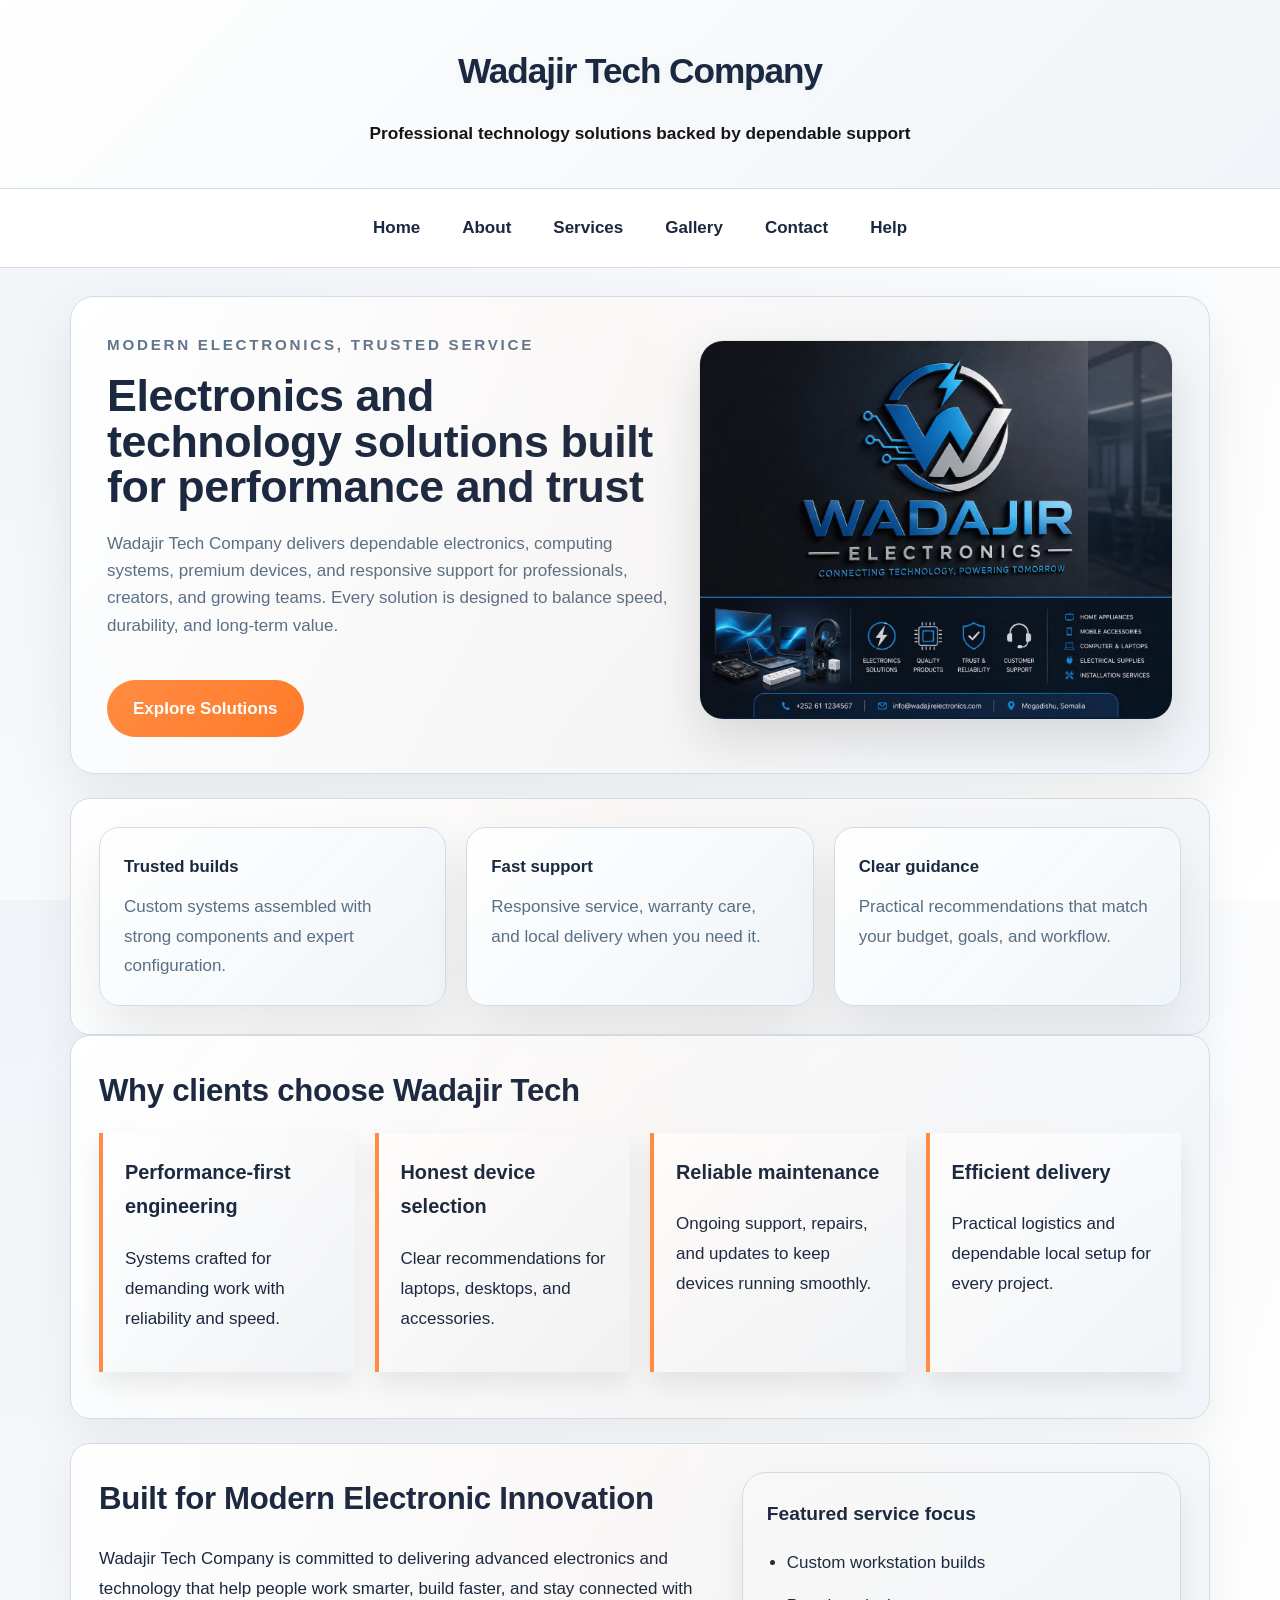
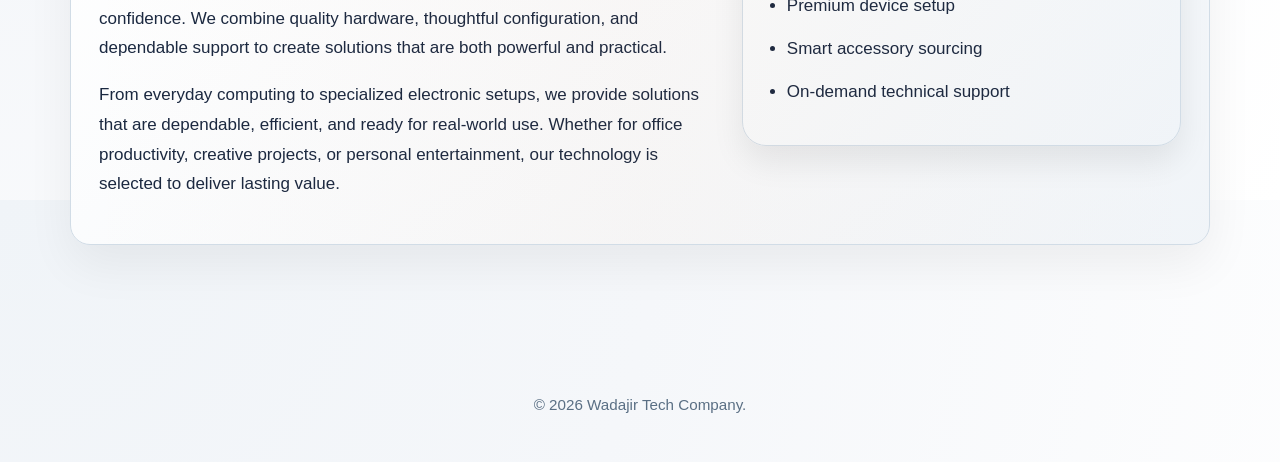
<file: index.html>
<!DOCTYPE html>
<html lang="en">
<head>
<meta charset="UTF-8">
<meta name="description" content="Wadajir Tech Company - Technology Company">
<meta name="viewport" content="width=device-width, initial-scale=1.0">
<title>Wadajir Tech Company</title>
<link rel="stylesheet" href="styles.css">
</head>
<body>

<header>
<h1>Wadajir Tech Company</h1>
<p style="color: rgb(21, 21, 21);">Professional technology solutions backed by dependable support</p>
</header>

<nav>
<ul>
<li><a href="index.html">Home</a></li>
<li><a href="about.html">About</a></li>
<li><a href="services.html">Services</a></li>
<li><a href="gallery.html">Gallery</a></li>
<li><a href="contact.html">Contact</a></li>
<li><a href="help.html">Help</a></li>
</ul>
</nav>

<main>

    <section class="hero">
      <div class="hero-copy">
        <p class="eyebrow">Modern electronics, trusted service</p>
        <h2>Electronics and technology solutions built for performance and trust</h2>
        <p>Wadajir Tech Company delivers dependable electronics, computing systems, premium devices, and responsive support for professionals, creators, and growing teams. Every solution is designed to balance speed, durability, and long-term value.</p>
        <a href="services.html" class="button">Explore Solutions</a>
      </div>
      <div class="hero-image">
        <img src="personal.jpeg" alt="Wadajir Tech Team">
      </div>
    </section>

    <section class="stats-grid">
      <div class="info-panel">
        <h3>Trusted builds</h3>
        <p>Custom systems assembled with strong components and expert configuration.</p>
      </div>
      <div class="info-panel">
        <h3>Fast support</h3>
        <p>Responsive service, warranty care, and local delivery when you need it.</p>
      </div>
      <div class="info-panel">
        <h3>Clear guidance</h3>
        <p>Practical recommendations that match your budget, goals, and workflow.</p>
      </div>
    </section>

    <section>
      <h2>Why clients choose Wadajir Tech</h2>
      <div class="section-grid feature-grid">
        <article>
          <h3>Performance-first engineering</h3>
          <p>Systems crafted for demanding work with reliability and speed.</p>
        </article>
        <article>
          <h3>Honest device selection</h3>
          <p>Clear recommendations for laptops, desktops, and accessories.</p>
        </article>
        <article>
          <h3>Reliable maintenance</h3>
          <p>Ongoing support, repairs, and updates to keep devices running smoothly.</p>
        </article>
        <article>
          <h3>Efficient delivery</h3>
          <p>Practical logistics and dependable local setup for every project.</p>
        </article>
      </div>
    </section>

    <section class="section-split">
      <div>
        <h2>Built for Modern Electronic Innovation</h2>
        <p>Wadajir Tech Company is committed to delivering advanced electronics and technology that help people work smarter, build faster, and stay connected with confidence. We combine quality hardware, thoughtful configuration, and dependable support to create solutions that are both powerful and practical.</p>
        <p>From everyday computing to specialized electronic setups, we provide solutions that are dependable, efficient, and ready for real-world use. Whether for office productivity, creative projects, or personal entertainment, our technology is selected to deliver lasting value.</p>
      </div>
      <div class="card spotlight-card">
        <h3>Featured service focus</h3>
        <ul class="feature-list">
          <li>Custom workstation builds</li>
          <li>Premium device setup</li>
          <li>Smart accessory sourcing</li>
          <li>On-demand technical support</li>
        </ul>
      </div>
    </section>

</main>

<footer>
<p>&copy; 2026 Wadajir Tech Company.</p>
</footer>

</body>
</html>
</file>
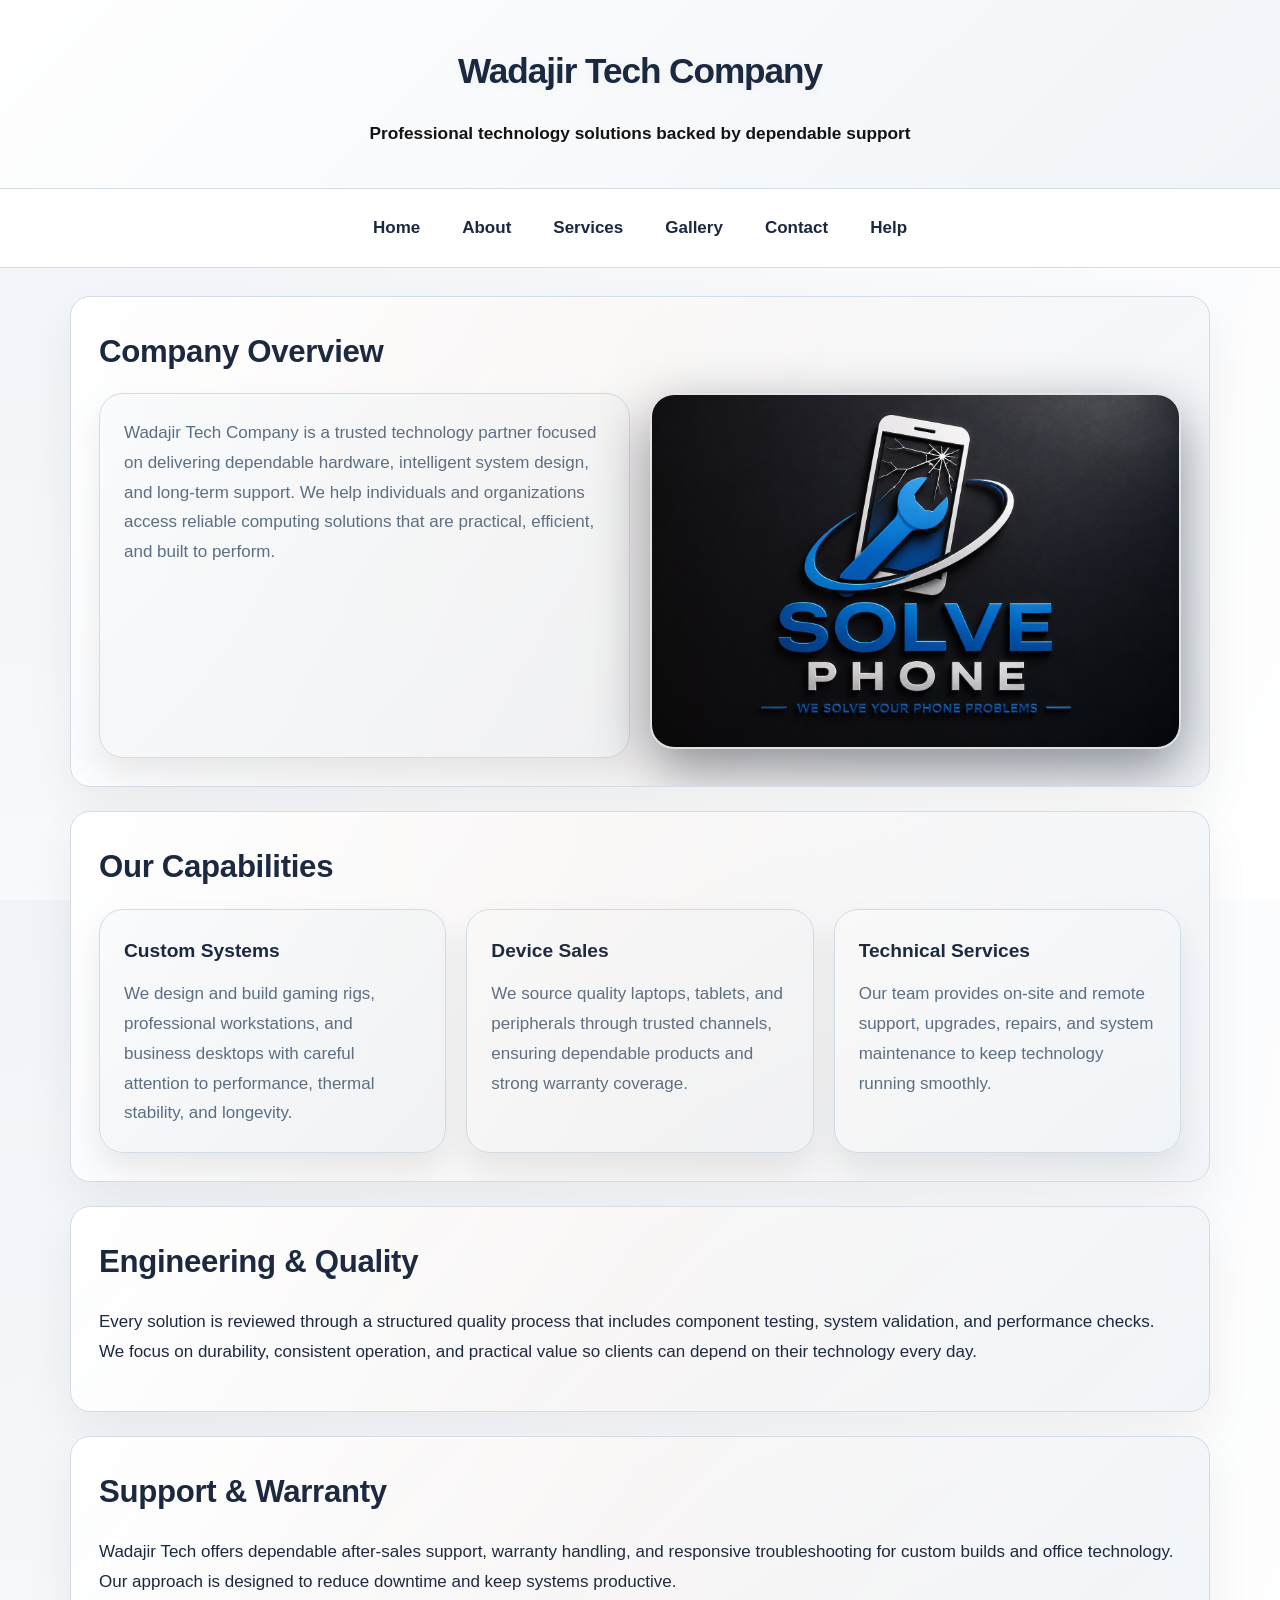
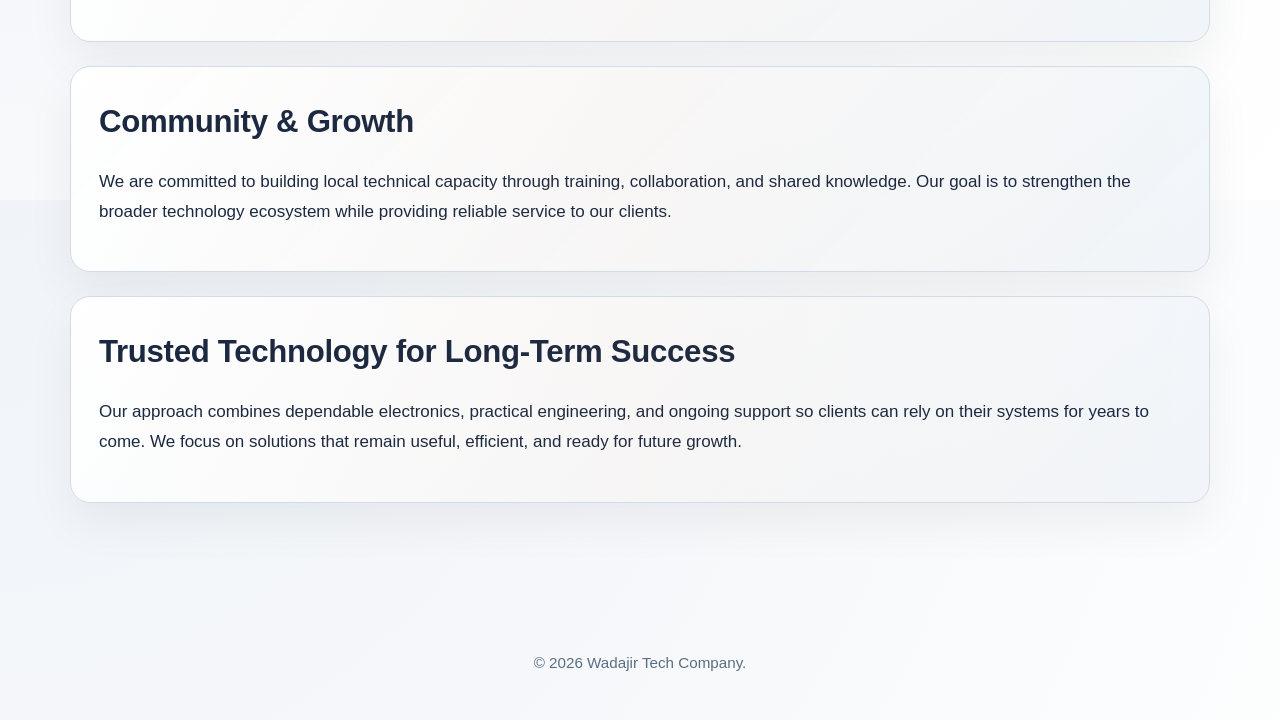
<file: about.html>
<!DOCTYPE html>
<html lang="en">
<head>
<meta charset="UTF-8">
<meta name="viewport" content="width=device-width, initial-scale=1.0">
<title>About - Wadajir Tech Company</title>
<link rel="stylesheet" href="styles.css">
</head>
<body>

<header>
<h1>Wadajir Tech Company</h1>
<p style="color: rgb(20, 19, 19);">Professional technology solutions backed by dependable support</p>
</header>

<nav>
<ul>
<li><a href="index.html">Home</a></li>
<li><a href="about.html">About</a></li>
<li><a href="services.html">Services</a></li>
<li><a href="gallery.html">Gallery</a></li>
<li><a href="contact.html">Contact</a></li>
<li><a href="help.html">Help</a></li>
</ul>
</nav>

<main>

  <section>
    <h2>Company Overview</h2>
    <div class="section-grid">
      <div class="card">
        <p>Wadajir Tech Company is a trusted technology partner focused on delivering dependable hardware, intelligent system design, and long-term support. We help individuals and organizations access reliable computing solutions that are practical, efficient, and built to perform.</p>
      </div>
      <div class="image-frame">
        <img src="img2.png" alt="Wadajir Tech team">
      </div>
    </div>
  </section>

  <section>
    <h2>Our Capabilities</h2>
    <div class="section-grid">
      <div class="card">
        <h3>Custom Systems</h3>
        <p>We design and build gaming rigs, professional workstations, and business desktops with careful attention to performance, thermal stability, and longevity.</p>
      </div>
      <div class="card">
        <h3>Device Sales</h3>
        <p>We source quality laptops, tablets, and peripherals through trusted channels, ensuring dependable products and strong warranty coverage.</p>
      </div>
      <div class="card">
        <h3>Technical Services</h3>
        <p>Our team provides on-site and remote support, upgrades, repairs, and system maintenance to keep technology running smoothly.</p>
      </div>
    </div>
  </section>

  <section>
    <h2>Engineering & Quality</h2>
    <p>Every solution is reviewed through a structured quality process that includes component testing, system validation, and performance checks. We focus on durability, consistent operation, and practical value so clients can depend on their technology every day.</p>
  </section>

  <section>
    <h2>Support & Warranty</h2>
    <p>Wadajir Tech offers dependable after-sales support, warranty handling, and responsive troubleshooting for custom builds and office technology. Our approach is designed to reduce downtime and keep systems productive.</p>
  </section>

  <section>
    <h2>Community & Growth</h2>
    <p>We are committed to building local technical capacity through training, collaboration, and shared knowledge. Our goal is to strengthen the broader technology ecosystem while providing reliable service to our clients.</p>
  </section>

  <section>
    <h2>Trusted Technology for Long-Term Success</h2>
    <p>Our approach combines dependable electronics, practical engineering, and ongoing support so clients can rely on their systems for years to come. We focus on solutions that remain useful, efficient, and ready for future growth.</p>
  </section>

</main>

<footer>
<p>&copy; 2026 Wadajir Tech Company.</p>
</footer>

</body>
</html>
</file>
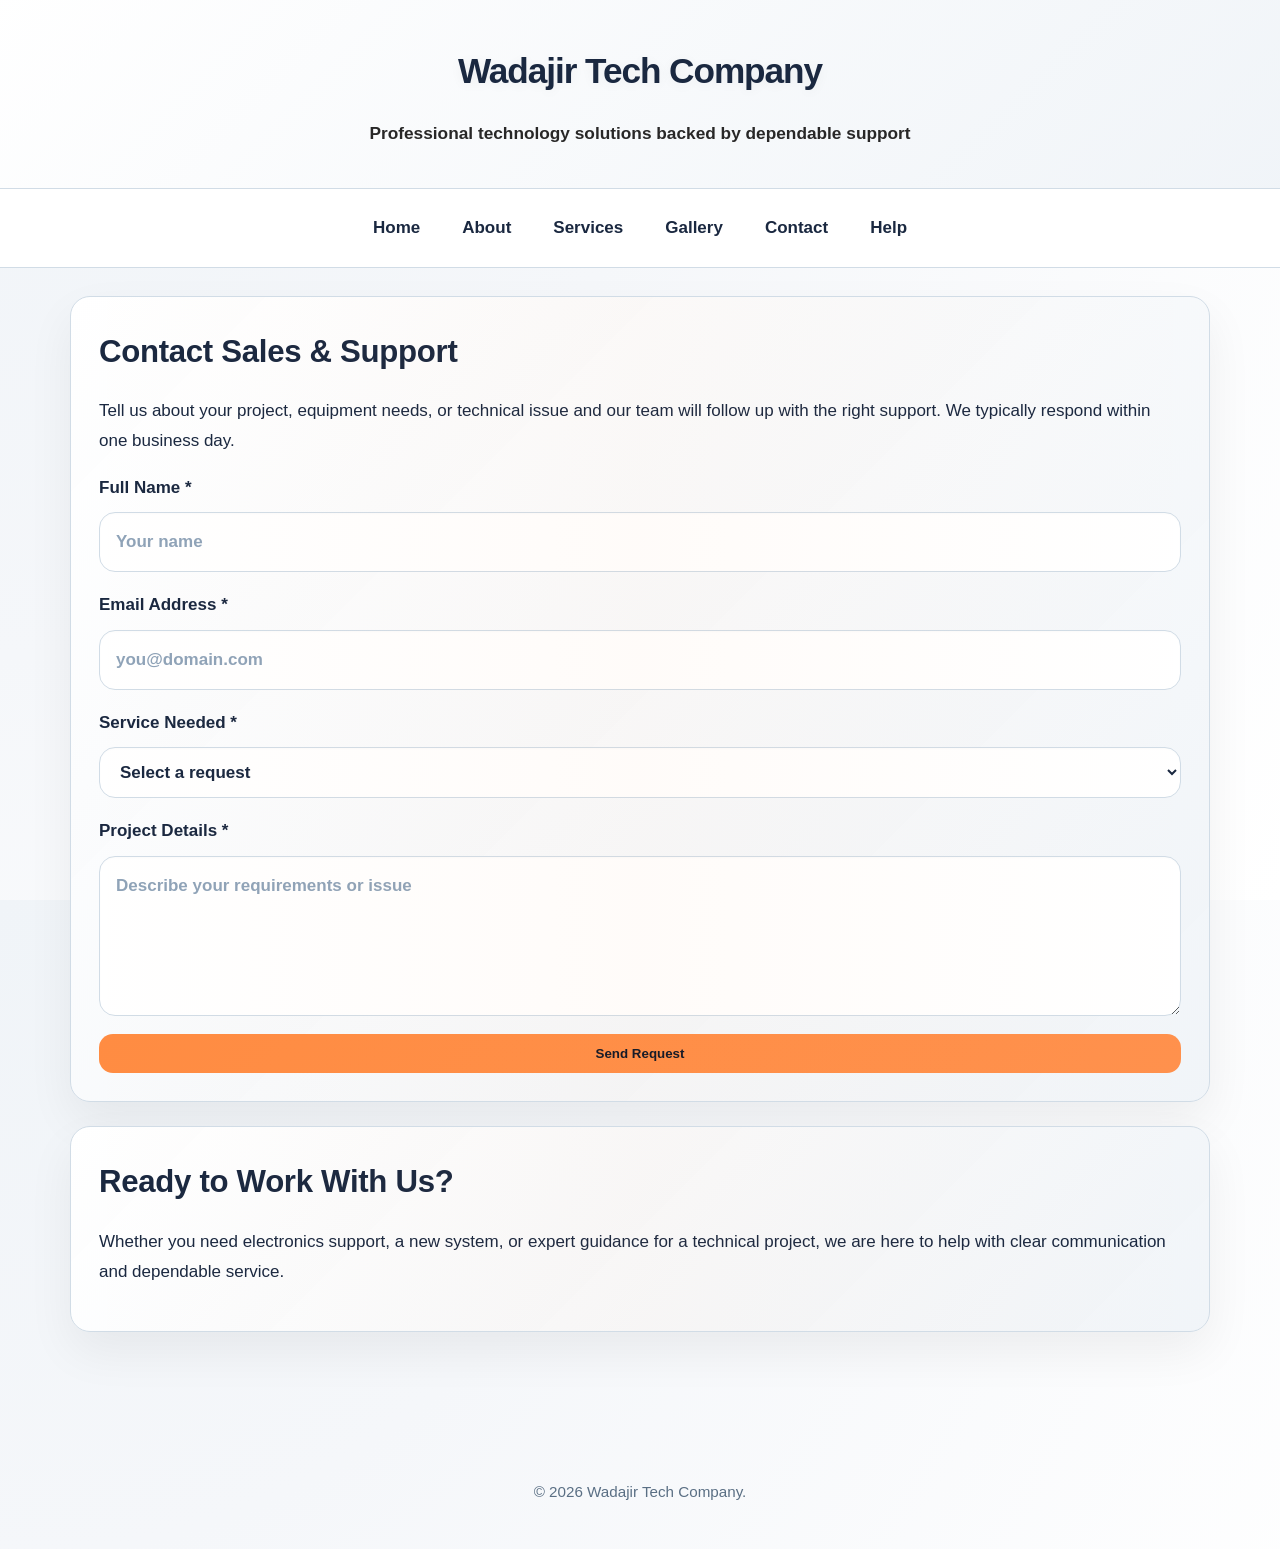
<file: contact.html>
<!DOCTYPE html>
<html lang="en">
<head>
<meta charset="UTF-8">
<meta name="viewport" content="width=device-width, initial-scale=1.0">
<title>Contact - Wadajir Tech Company</title>
<link rel="stylesheet" href="styles.css">
</head>
<body>

<header>
<h1>Wadajir Tech Company</h1>
<p style="color: rgb(40, 39, 39);">Professional technology solutions backed by dependable support</p>
</header>

<nav>
<ul>
<li><a href="index.html">Home</a></li>
<li><a href="about.html">About</a></li>
<li><a href="services.html">Services</a></li>
<li><a href="gallery.html">Gallery</a></li>
<li><a href="contact.html">Contact</a></li>
<li><a href="help.html">Help</a></li>
</ul>
</nav>

<main>

  <section>
    <h2>Contact Sales & Support</h2>
    <p>Tell us about your project, equipment needs, or technical issue and our team will follow up with the right support. We typically respond within one business day.</p>
    <form autocomplete="off">
      <label>
        <strong>Full Name *</strong>
        <input type="text" name="name" autocomplete="off" placeholder="Your name" required>
      </label>
      <label>
        <strong>Email Address *</strong>
        <input type="email" name="email" autocomplete="off" placeholder="you@domain.com" required>
      </label>
      <label>
        <strong>Service Needed *</strong>
        <select name="subject" autocomplete="off" required>
          <option value="">Select a request</option>
          <option value="product-inquiry">Product Inquiry</option>
          <option value="custom-build">Custom Build</option>
          <option value="support">Technical Support</option>
          <option value="warranty">Warranty</option>
          <option value="other">Other</option>
        </select>
      </label>
      <label>
        <strong>Project Details *</strong>
        <textarea name="message" autocomplete="off" placeholder="Describe your requirements or issue" required></textarea>
      </label>
      <button type="submit">Send Request</button>
    </form>
  </section>

  <section>
    <h2>Ready to Work With Us?</h2>
    <p>Whether you need electronics support, a new system, or expert guidance for a technical project, we are here to help with clear communication and dependable service.</p>
  </section>

</main>

<footer>
<p>&copy; 2026 Wadajir Tech Company.</p>
</footer>

</body>
</html>
</file>
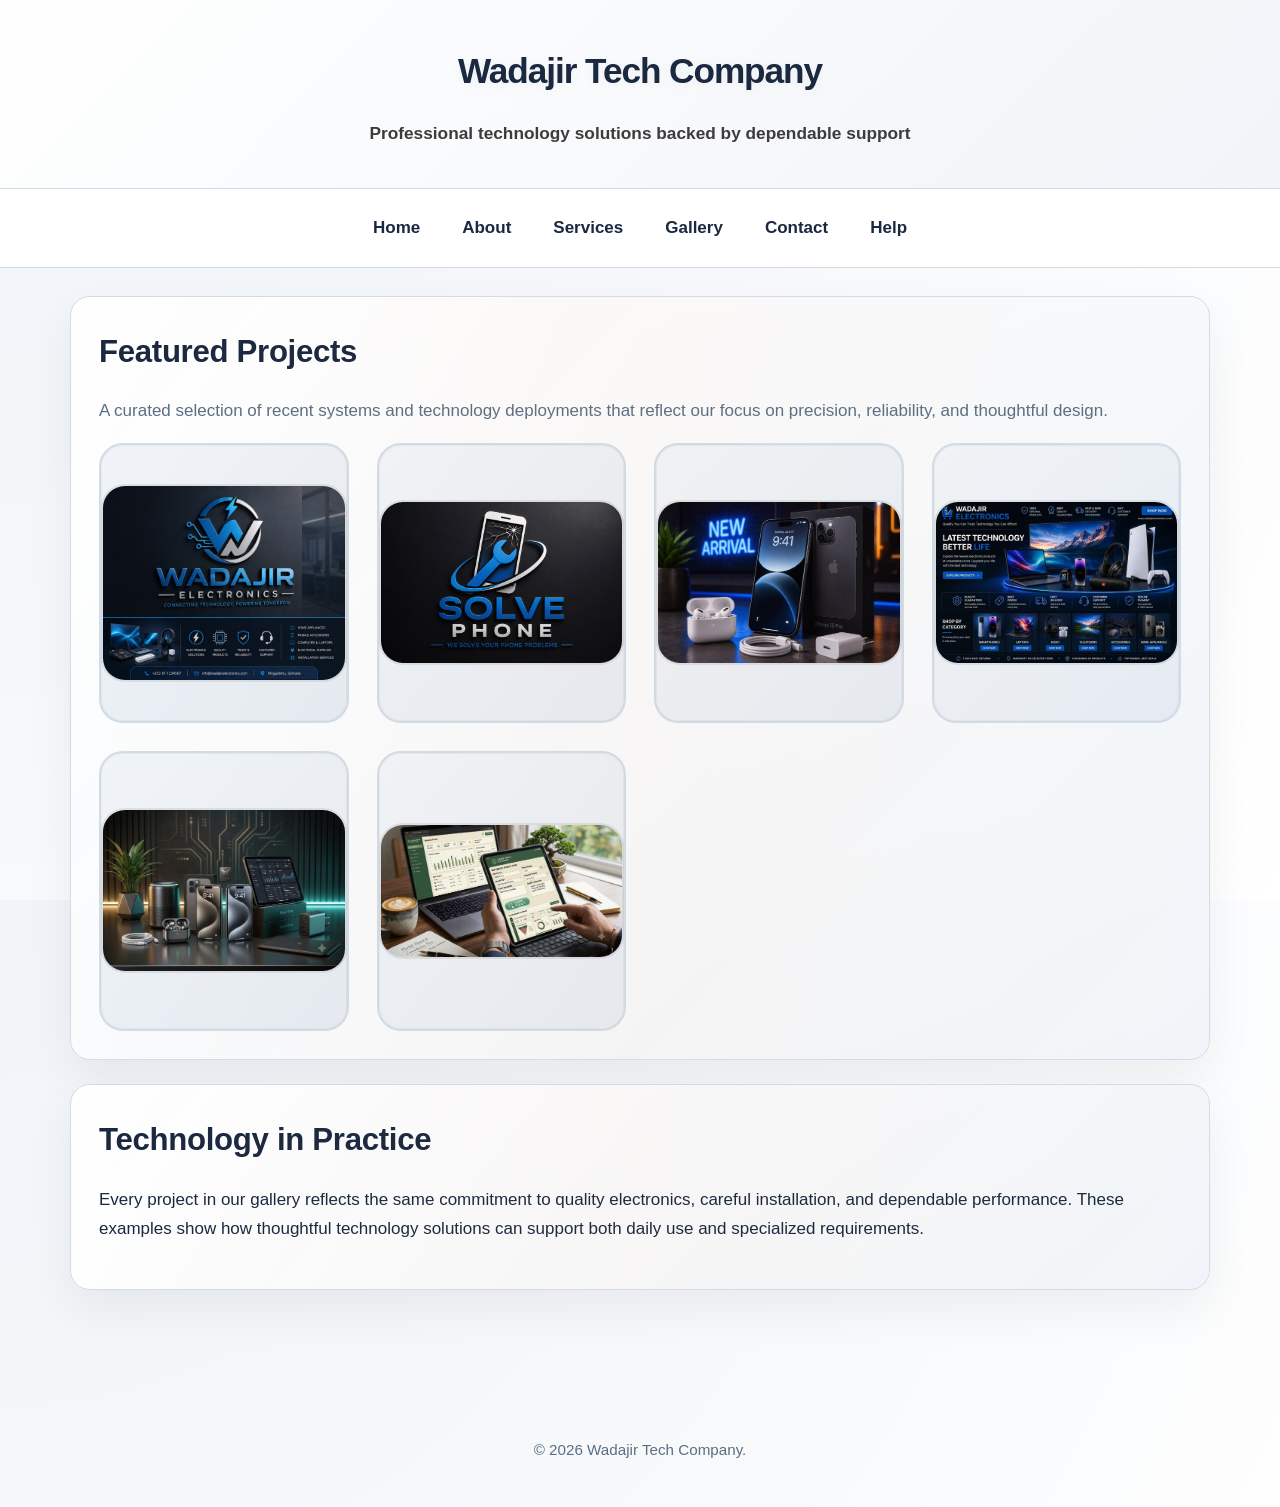
<file: gallery.html>
<!DOCTYPE html>
<html lang="en">
<head>
<meta charset="UTF-8">
<meta name="viewport" content="width=device-width, initial-scale=1.0">
<title>Gallery - Wadajir Tech Company</title>
<link rel="stylesheet" href="styles.css">
</head>
<body>

<header>
<h1>Wadajir Tech Company</h1>
<p style="color: rgb(61, 59, 59);">Professional technology solutions backed by dependable support</p>
</header>

<nav>
<ul>
<li><a href="index.html">Home</a></li>
<li><a href="about.html">About</a></li>
<li><a href="services.html">Services</a></li>
<li><a href="gallery.html">Gallery</a></li>
<li><a href="contact.html">Contact</a></li>
<li><a href="help.html">Help</a></li>
</ul>
</nav>

<main>

<section>
  <h2>Featured Projects</h2>
  <p style="color:var(--muted)">A curated selection of recent systems and technology deployments that reflect our focus on precision, reliability, and thoughtful design.</p>
  <div class="gallery-grid-two">
    <div class="image-placeholder"><img src="personal.jpeg" alt="Custom workstation build"></div>
    <div class="image-placeholder"><img src="img2.png" alt="Wadajir Tech team"></div>
    <div class="image-placeholder"><img src="ssdr.jpeg" alt="Gaming system build"></div>
    <div class="image-placeholder"><img src="sstd.jpeg" alt="Business desktop setup"></div>
    <div class="image-placeholder"><img src="saff.jpeg" alt="Wadajir Tech team"></div>
    <div class="image-placeholder"><img src="sarr.jpeg" alt="Wadajir Tech team"></div>
  </div>
</section>

  <section>
    <h2>Technology in Practice</h2>
    <p>Every project in our gallery reflects the same commitment to quality electronics, careful installation, and dependable performance. These examples show how thoughtful technology solutions can support both daily use and specialized requirements.</p>
  </section>

</main>

<footer>
<p>&copy; 2026 Wadajir Tech Company.</p>
</footer>



</body>
</html>
</file>
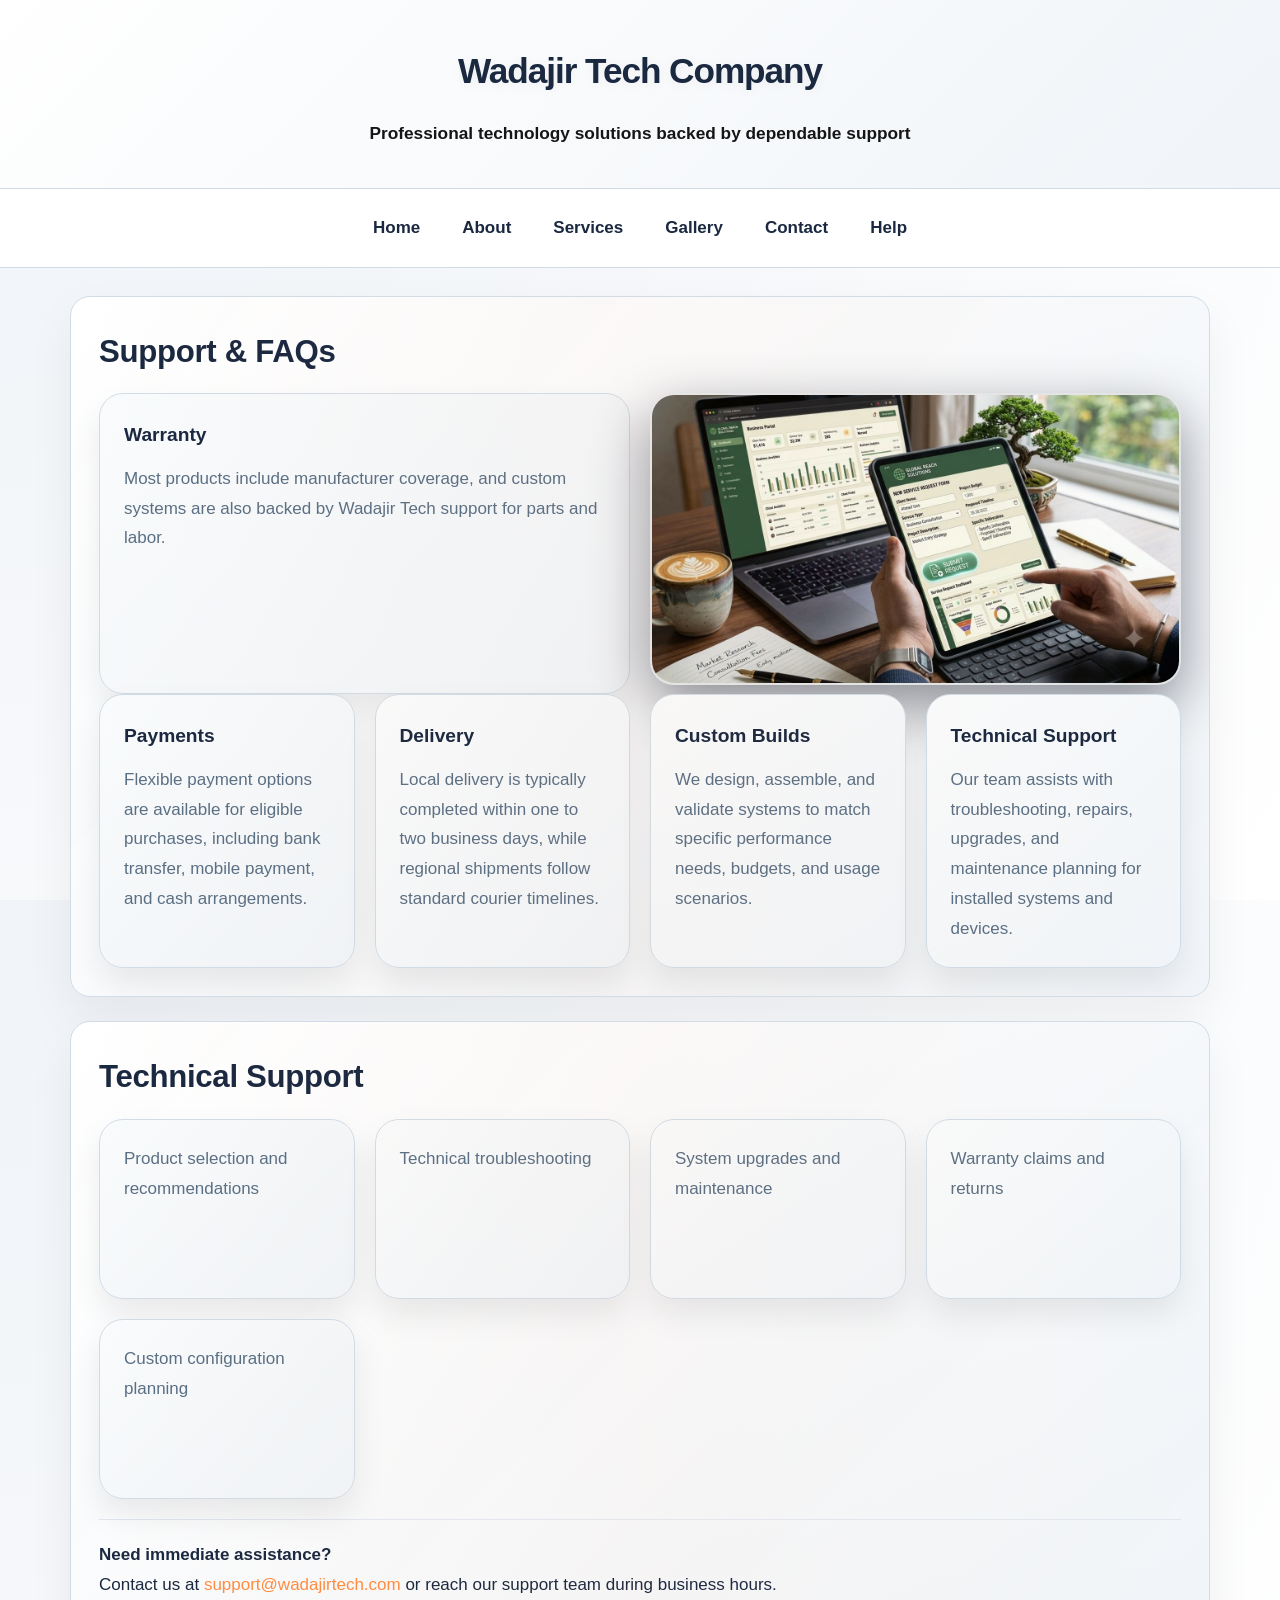
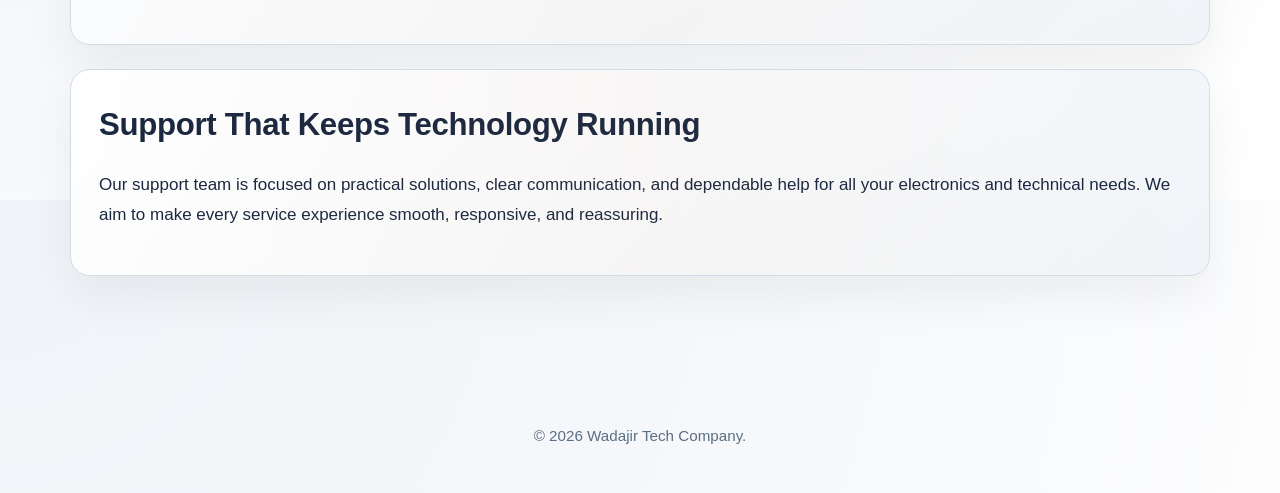
<file: help.html>
<!DOCTYPE html>
<html lang="en">
<head>
<meta charset="UTF-8">
<meta name="viewport" content="width=device-width, initial-scale=1.0">
<title>Help - Wadajir Tech Company</title>
<link rel="stylesheet" href="styles.css">
</head>
<body>

<header>
<h1>Wadajir Tech Company</h1>
<p style="color: rgb(21, 21, 21);">Professional technology solutions backed by dependable support</p>
</header>

<nav>
<ul>
<li><a href="index.html">Home</a></li>
<li><a href="about.html">About</a></li>
<li><a href="services.html">Services</a></li>
<li><a href="gallery.html">Gallery</a></li>
<li><a href="contact.html">Contact</a></li>
<li><a href="help.html">Help</a></li>
</ul>
</nav>

<main>

  <section>
    <h2>Support & FAQs</h2>
    <div class="section-grid">
      <div class="card">
        <h3>Warranty</h3>
        <p>Most products include manufacturer coverage, and custom systems are also backed by Wadajir Tech support for parts and labor.</p>
      </div>
      <div class="image-frame">
        <img src="sarr.jpeg" alt="Wadajir Tech team">
      </div>
    </div>
    <div class="section-grid">
      <div class="card">
        <h3>Payments</h3>
        <p>Flexible payment options are available for eligible purchases, including bank transfer, mobile payment, and cash arrangements.</p>
      </div>
      <div class="card">
        <h3>Delivery</h3>
        <p>Local delivery is typically completed within one to two business days, while regional shipments follow standard courier timelines.</p>
      </div>
      <div class="card">
        <h3>Custom Builds</h3>
        <p>We design, assemble, and validate systems to match specific performance needs, budgets, and usage scenarios.</p>
      </div>
      <div class="card">
        <h3>Technical Support</h3>
        <p>Our team assists with troubleshooting, repairs, upgrades, and maintenance planning for installed systems and devices.</p>
      </div>
    </div>
  </section>

  <section>
    <h2>Technical Support</h2>
    <div class="section-grid">
      <div class="card">
        <p>Product selection and recommendations</p>
      </div>
      <div class="card">
        <p>Technical troubleshooting</p>
      </div>
      <div class="card">
        <p>System upgrades and maintenance</p>
      </div>
      <div class="card">
        <p>Warranty claims and returns</p>
      </div>
      <div class="card">
        <p>Custom configuration planning</p>
      </div>
    </div>
    <p style="margin-top: 20px; padding-top: 20px; border-top: 1px solid #e2e8f0;">
      <strong>Need immediate assistance?</strong><br>
      Contact us at <a href="mailto:support@wadajirtech.com">support@wadajirtech.com</a> or reach our support team during business hours.
    </p>
  </section>

  <section>
    <h2>Support That Keeps Technology Running</h2>
    <p>Our support team is focused on practical solutions, clear communication, and dependable help for all your electronics and technical needs. We aim to make every service experience smooth, responsive, and reassuring.</p>
  </section>

</main>

<footer>
<p>&copy; 2026 Wadajir Tech Company.</p>
</footer>

</body>
</html>
</file>
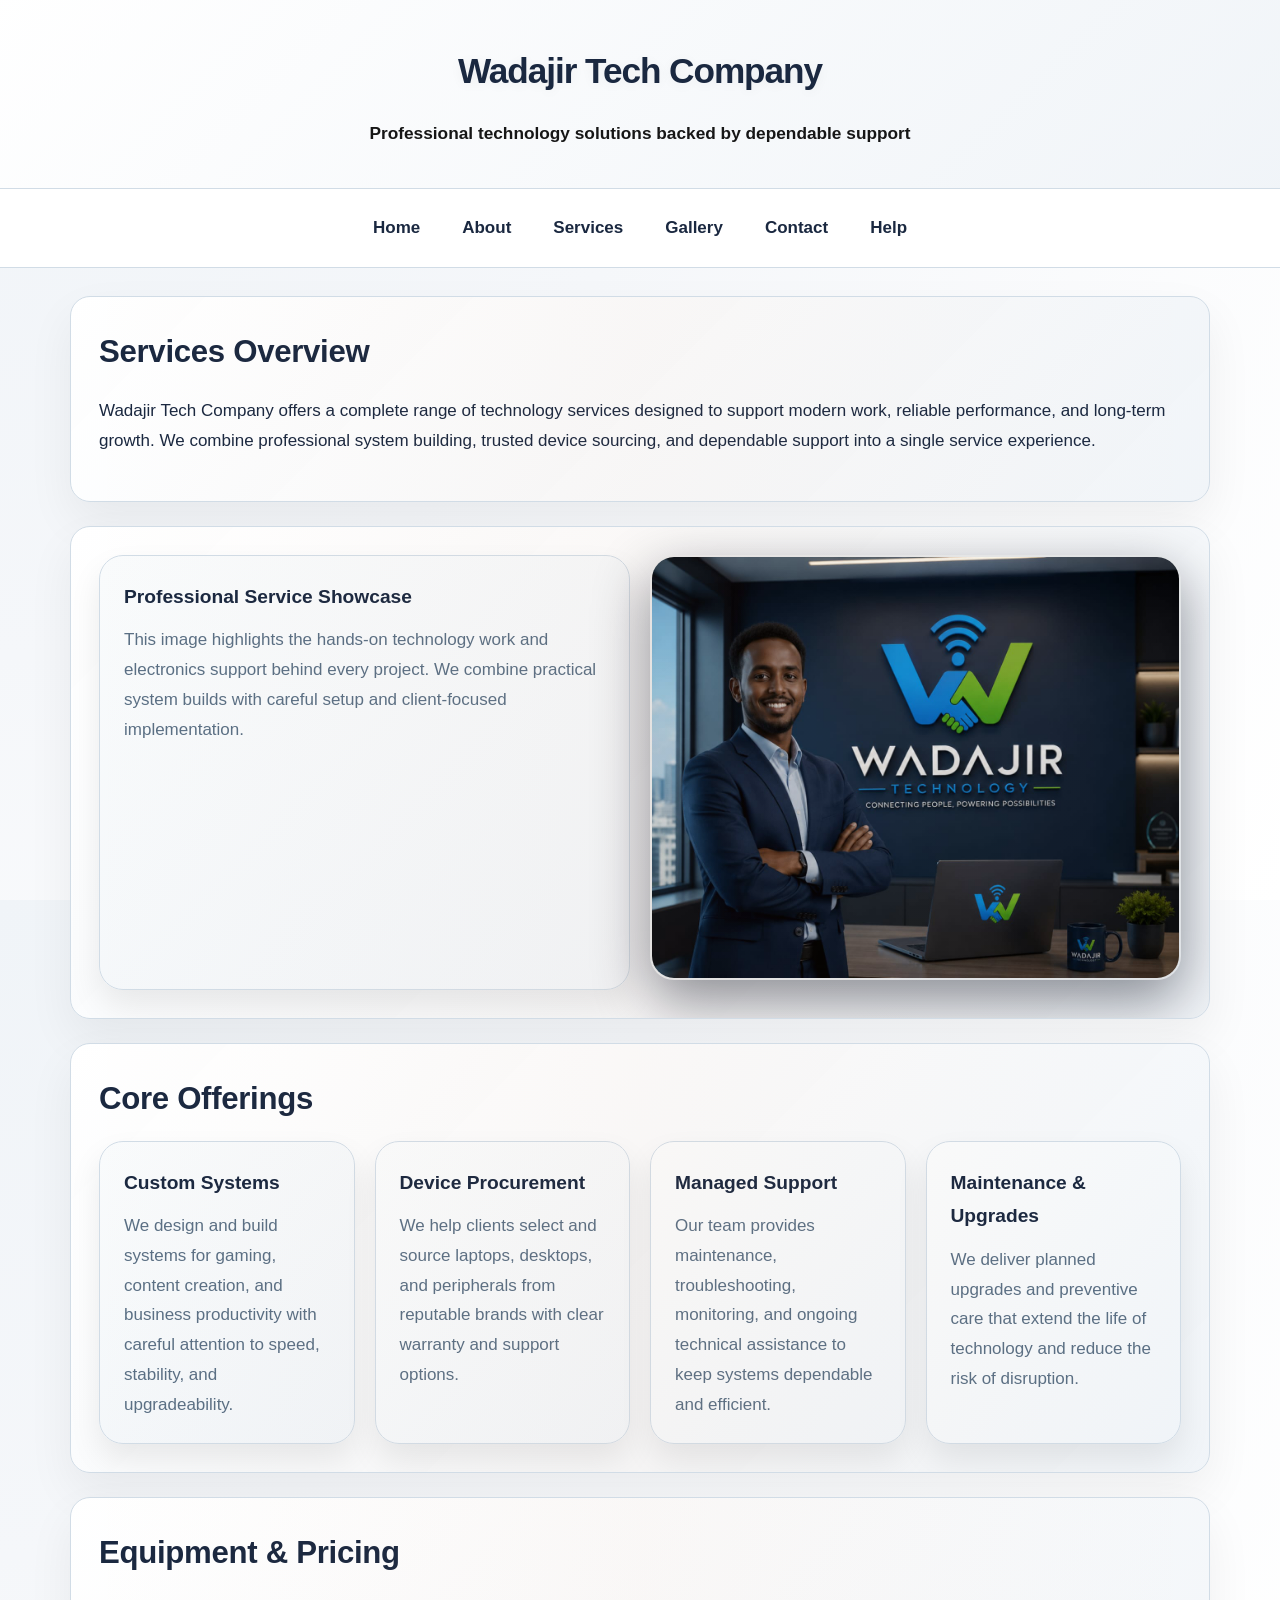
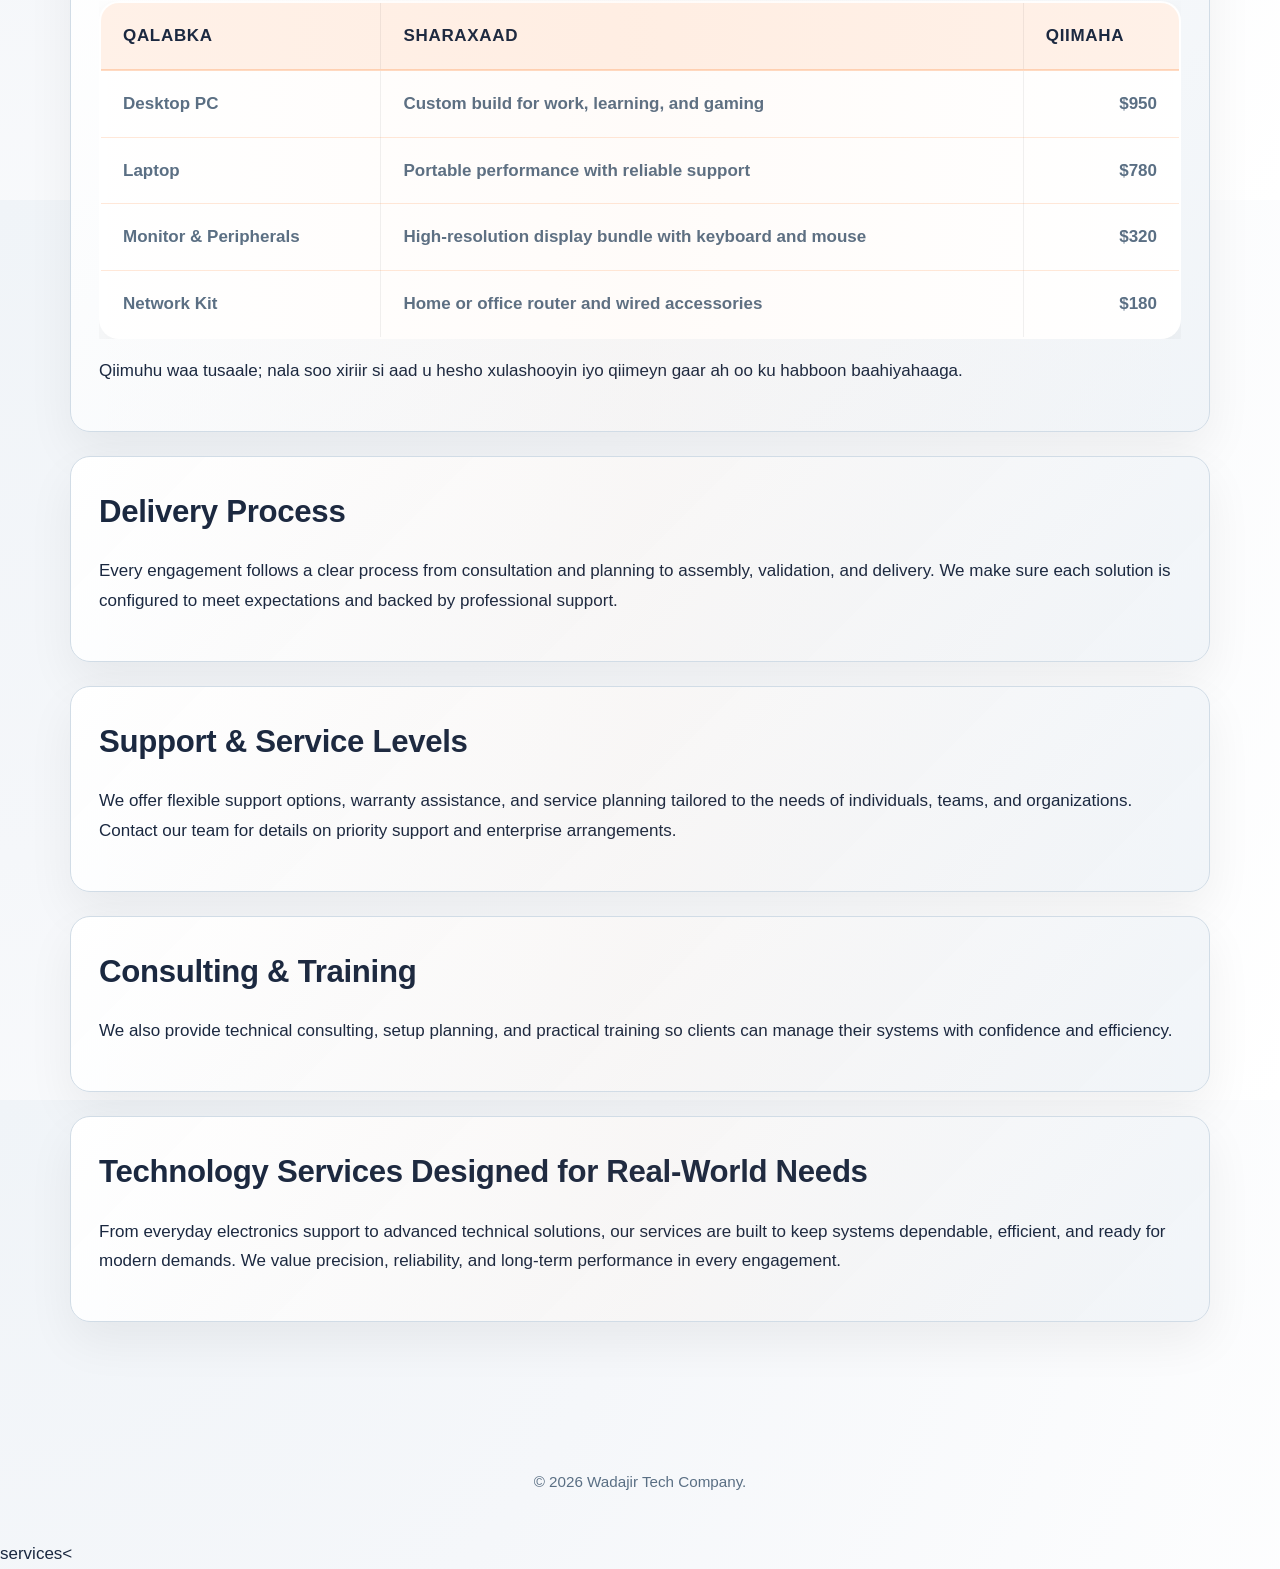
<file: services.html>
<!DOCTYPE html>
<html lang="en">
<head>
<meta charset="UTF-8">
<meta name="viewport" content="width=device-width, initial-scale=1.0">
<title>Services - Wadajir Tech Company</title>
<link rel="stylesheet" href="styles.css">
</head>
<body>

<header>
<h1>Wadajir Tech Company</h1>
<p style="color: rgb(22, 22, 22);">Professional technology solutions backed by dependable support</p>
</header>

<nav>
<ul>
<li><a href="index.html">Home</a></li>
<li><a href="about.html">About</a></li>
<li><a href="services.html">Services</a></li>
<li><a href="gallery.html">Gallery</a></li>
<li><a href="contact.html">Contact</a></li>
<li><a href="help.html">Help</a></li>
</ul>
</nav>

<main>

  <section>
    <h2>Services Overview</h2>
    <p>Wadajir Tech Company offers a complete range of technology services designed to support modern work, reliable performance, and long-term growth. We combine professional system building, trusted device sourcing, and dependable support into a single service experience.</p>
  </section>
  <section>
    <div class="section-grid">
      <div class="card">
        <h3>Professional Service Showcase</h3>
        <p>This image highlights the hands-on technology work and electronics support behind every project. We combine practical system builds with careful setup and client-focused implementation.</p>
      </div>
      <div class="image-frame">
        <img src="imgs1.jpeg" alt="Wadajir Tech team">
      </div>
    </div>
  </section>
  <section>
    <h2>Core Offerings</h2>
    <div class="section-grid">
      <div class="card">
        <h3>Custom Systems</h3>
        <p>We design and build systems for gaming, content creation, and business productivity with careful attention to speed, stability, and upgradeability.</p>
      </div>
      <div class="card">
        <h3>Device Procurement</h3>
        <p>We help clients select and source laptops, desktops, and peripherals from reputable brands with clear warranty and support options.</p>
      </div>
      <div class="card">
        <h3>Managed Support</h3>
        <p>Our team provides maintenance, troubleshooting, monitoring, and ongoing technical assistance to keep systems dependable and efficient.</p>
      </div>
      <div class="card">
        <h3>Maintenance & Upgrades</h3>
        <p>We deliver planned upgrades and preventive care that extend the life of technology and reduce the risk of disruption.</p>
      </div>
    </div>
  </section>

  <section>
    <h2>Equipment & Pricing</h2>
    <div class="table-wrap">
      <table class="price-table">
        <thead>
          <tr>
            <th>Qalabka</th>
            <th>Sharaxaad</th>
            <th>Qiimaha</th>
          </tr>
        </thead>
        <tbody>
          <tr>
            <td>Desktop PC</td>
            <td>Custom build for work, learning, and gaming</td>
            <td>$950</td>
          </tr>
          <tr>
            <td>Laptop</td>
            <td>Portable performance with reliable support</td>
            <td>$780</td>
          </tr>
          <tr>
            <td>Monitor & Peripherals</td>
            <td>High-resolution display bundle with keyboard and mouse</td>
            <td>$320</td>
          </tr>
          <tr>
            <td>Network Kit</td>
            <td>Home or office router and wired accessories</td>
            <td>$180</td>
          </tr>
        </tbody>
      </table>
    </div>
    <p>Qiimuhu waa tusaale; nala soo xiriir si aad u hesho xulashooyin iyo qiimeyn gaar ah oo ku habboon baahiyahaaga.</p>
  </section>

  <section>
    <h2>Delivery Process</h2>
    <p>Every engagement follows a clear process from consultation and planning to assembly, validation, and delivery. We make sure each solution is configured to meet expectations and backed by professional support.</p>
  </section>

  <section>
    <h2>Support & Service Levels</h2>
    <p>We offer flexible support options, warranty assistance, and service planning tailored to the needs of individuals, teams, and organizations. Contact our team for details on priority support and enterprise arrangements.</p>
  </section>

  <section>
    <h2>Consulting & Training</h2>
    <p>We also provide technical consulting, setup planning, and practical training so clients can manage their systems with confidence and efficiency.</p>
  </section>

  <section>
    <h2>Technology Services Designed for Real-World Needs</h2>
    <p>From everyday electronics support to advanced technical solutions, our services are built to keep systems dependable, efficient, and ready for modern demands. We value precision, reliability, and long-term performance in every engagement.</p>
  </section>

</main>

<footer>
<p>&copy; 2026 Wadajir Tech Company.</p>
</footer>

</body>
</html>services<
</file>
<file: styles.css>
/*
  styles.css — Organized and polished stylesheet
  - Variables and tokens
  - Base / reset
  - Layout (header, nav, main, footer)
  - Components (hero, cards, gallery, forms)
  - Utilities and responsive
*/

:root {
  /* Color tokens */
  --bg: #f5f7fa;
  --surface: #ffffff;
  --surface-alt: #f0f4f8;
  --border: #d1dce6;
  --text: #1a2840;
  --muted: #5a6f84;
  --accent: #ff8c42;
  --accent-strong: #ff7a2a;
  --accent-soft: #fff3eb;

  /* Spacing & layout */
  --container-width: 1180px;
  --radius-lg: 24px;
  --radius-pill: 999px;

  /* Effects */
  --shadow-sm: 0 12px 24px rgba(2,6,23,0.35);
  --shadow-md: 0 20px 55px rgba(2,6,23,0.45);
  --transition: 200ms ease;
}

/* Base */
*{box-sizing:border-box}
html,body{height:100%}
body{
  margin:0;
  font-family: 'Segoe UI', Tahoma, Geneva, Verdana, sans-serif;
  color:var(--text);
  font-size: 17px;
  line-height: 1.75;
  background:radial-gradient(circle at top left,#f0f4f8 0%,#f5f7fa 42%,#ffffff 100%);
  -webkit-font-smoothing:antialiased;
}

a{color:var(--accent);text-decoration:none;transition:color var(--transition),text-shadow var(--transition)}
a:hover{color:var(--accent-strong);text-shadow:0 0 8px rgba(255,140,66,0.35)}

/* Page layout */
header{
  background:linear-gradient(135deg,rgba(255,255,255,0.98),rgba(240,244,248,0.96));
  color:var(--text);
  text-align:center;
  padding:40px 20px;
  box-shadow:0 16px 50px rgba(0,0,0,0.08);
  border-bottom:1px solid var(--border);
}
header h1{margin:0;font-size:clamp(2.2rem,2.6vw,3.5rem);letter-spacing:-0.03em;font-weight:800;text-shadow:0 2px 12px rgba(0,0,0,0.05);color:#1a2840}
header p{margin:16px auto 0;max-width:720px;font-size:1.08rem;color:#5a6f84;font-weight:600}

nav{background:var(--surface);border-bottom:1px solid var(--border);position:sticky;top:0;z-index:100}
nav ul{margin:0;padding:14px 20px;list-style:none;display:flex;justify-content:center;flex-wrap:wrap;gap:10px}
nav a{display:inline-flex;align-items:center;padding:10px 16px;color:#1a2840;border-radius:var(--radius-pill);font-weight:600;transition:all var(--transition)}
nav a:hover,nav a.active{background:rgba(255,140,66,0.14);color:#ff6b2c;box-shadow:inset 0 0 0 1px rgba(255,140,66,0.24),0 0 10px rgba(255,140,66,0.12)}

main{max-width:var(--container-width);margin:0 auto;padding:28px 20px 40px;position:relative}

/* Hero */
.hero{display:grid;grid-template-columns:minmax(0,1.2fr) minmax(220px,1fr);gap:24px;align-items:center;background:linear-gradient(135deg,rgba(255,255,255,0.97),rgba(240,244,248,0.97));border:1px solid var(--border);border-radius:var(--radius-lg);padding:36px;box-shadow:0 24px 60px rgba(0,0,0,0.08)}
.hero h2{margin:0 0 20px;font-size:clamp(2.2rem,3.5vw,3.4rem);line-height:1.02;color:#1a2840}
.hero p{color:#5a6f84;max-width:620px;line-height:1.6}
.hero-image img{width:100%;height:auto;border-radius:24px;object-fit:cover;box-shadow:0 20px 50px rgba(0,0,0,0.12);border:1px solid rgba(0,0,0,0.08)}
.eyebrow{margin:0 0 16px;font-size:0.95rem;font-weight:700;letter-spacing:0.18em;text-transform:uppercase;color:#ff8c42;opacity:0.95}
.button{display:inline-flex;align-items:center;justify-content:center;margin-top:24px;padding:14px 26px;background:linear-gradient(135deg,var(--accent),#ff7a2a);color:#ffffff;border-radius:var(--radius-pill);font-weight:700;transition:transform var(--transition),box-shadow var(--transition)}
.button:hover{transform:translateY(-3px);background:linear-gradient(135deg,var(--accent-strong),#ff6b2c);box-shadow:0 12px 24px rgba(255,140,66,0.25)}

.stats-grid{display:grid;grid-template-columns:repeat(3,minmax(220px,1fr));gap:20px;margin-bottom:0}
.feature-grid{grid-template-columns:repeat(auto-fit,minmax(260px,1fr))}
.section-split{display:grid;grid-template-columns:1.4fr 1fr;gap:28px;align-items:start}
.spotlight-card{display:block}
.feature-list{margin:18px 0 0;padding-left:20px;color:#1a2840}
.feature-list li{margin-bottom:14px;line-height:1.7;font-weight:500}

/* Sections & cards */
section{background:linear-gradient(135deg,rgba(255,255,255,0.98),rgba(240,244,248,0.96));margin:0 0 24px;padding:28px;border-radius:20px;border:1px solid var(--border);box-shadow:0 20px 48px rgba(0,0,0,0.06);position:relative;overflow:hidden}
section::before{content:"";position:absolute;inset:0;background:linear-gradient(90deg,transparent,rgba(255,140,66,0.03),transparent);pointer-events:none}
section h2{color:#1a2840;font-size:1.95rem;margin-top:0;margin-bottom:14px;font-weight:800;letter-spacing:-0.01em}
.section-grid,.grid{display:grid;gap:20px}
.section-grid{grid-template-columns:repeat(auto-fit,minmax(240px,1fr))}

.card,.feature-card,.info-card,.gallery-card,.image-placeholder{background:linear-gradient(135deg,#f9fbfc,#f0f4f8);border:1px dashed var(--border);border-radius:var(--radius-lg);padding:24px;display:flex;align-items:center;justify-content:center;min-height:180px;color:var(--muted);text-align:center;font-weight:700;box-shadow:inset 0 1px 0 rgba(0,0,0,0.02)}
.card{border-style:solid;border-color:var(--border);box-shadow:0 16px 32px rgba(0,0,0,0.08);display:block;text-align:left}
.card h3{margin-top:0;margin-bottom:12px;font-size:1.2rem;color:#1a2840;font-weight:700}
.card p{margin:0;color:#5a6f84;font-weight:500}

/* Images and gallery */
.image-placeholder{min-height:220px;background:linear-gradient(135deg,#f0f4f8,#e5ebf2);color:#5a6f84;font-size:1rem;padding:0;overflow:hidden;border-style:solid;border-width:2px;box-shadow:inset 0 0 0 1px rgba(0,0,0,0.04)}
.image-placeholder img{width:100%;height:100%;object-fit:cover;display:block;border-radius:var(--radius-lg);border:2px solid rgba(255,255,255,0.08)}
.image-frame img{width:100%;height:auto;border-radius:var(--radius-lg);object-fit:cover;box-shadow:var(--shadow-md);border:2px solid rgba(0,0,0,0.08)}
.gallery-grid{grid-template-columns:repeat(auto-fit,minmax(180px,1fr))}
.gallery-grid-two{display:grid;grid-template-columns:repeat(auto-fit,minmax(240px,1fr));gap:28px;align-items:start}
.image-placeholder{min-height:280px;background:linear-gradient(135deg,#f0f4f8,#e5ebf2);color:#5a6f84;font-size:1rem;padding:0;overflow:hidden;border-style:solid;border-width:2px;box-shadow:inset 0 0 0 1px rgba(0,0,0,0.04)}
.image-placeholder img{width:100%;height:100%;object-fit:cover;display:block;border-radius:var(--radius-lg);border:2px solid rgba(0,0,0,0.08)}

.overview-card{min-height:220px;align-items:center;justify-content:center;text-align:center;padding:28px}
.gallery-card{border-style:dashed;border-color:var(--border);background:linear-gradient(135deg,#f0f4f8,#e5ebf2);justify-content:center;min-height:180px;padding:0}
.gallery-card p{margin:0;padding:24px;width:100%;font-size:1rem;color:#5a6f84}

/* Info panel */
.info-panel{position:sticky;top:120px;background:linear-gradient(135deg,rgba(255,255,255,0.98),rgba(240,244,248,0.96));border:1px solid var(--border);border-radius:20px;padding:24px;box-shadow:0 24px 50px rgba(0,0,0,0.08)}
.info-panel h3{margin:0 0 10px;color:#1a2840;font-size:1.05rem}
.info-panel p{margin:0;color:#5a6f84}

.table-wrap{overflow-x:auto;margin-top:20px}
.price-table{width:100%;border-collapse:collapse;background:#ffffff;border:2px solid rgba(255,140,66,0.32);border-radius:20px;box-shadow:0 22px 56px rgba(0,0,0,0.06);overflow:hidden}
.price-table th,
.price-table td{padding:18px 22px;text-align:left;border-bottom:1px solid rgba(255,140,66,0.20);border-right:1px solid rgba(0,0,0,0.06);font-weight:600}
.price-table td:last-child{border-right:none}
.price-table th{background:rgba(255,140,66,0.12);color:#1a2840;text-transform:uppercase;letter-spacing:0.04em;border-bottom:2px solid rgba(255,140,66,0.32)}
.price-table td{color:#5a6f84}
.price-table td:last-child{text-align:right}
.price-table tbody tr:hover{background:rgba(255,140,66,0.06)}
.price-table tbody tr:last-child td{border-bottom:none}

/* Forms & buttons */
.info-btn,button[type="submit"]{border:none;outline:none;cursor:pointer;border-radius:14px;padding:12px 18px;font-weight:700;transition:background var(--transition)}
.info-btn{background:linear-gradient(135deg,var(--accent),#ff914d);color:#111827}
.info-btn:hover,button[type="submit"]:hover{background:linear-gradient(135deg,var(--accent-strong),#ffb347)}
button[type="submit"]{display:inline-flex;justify-content:center;background:linear-gradient(135deg,var(--accent),#ff914d);color:#111827}
form{display:grid;gap:18px}
label{display:grid;gap:10px;font-weight:700;color:#1a2840}
input,textarea,select{width:100%;padding:14px 16px;border-radius:16px;border:1px solid #d1dce6;background:#ffffff;color:#1a2840;font:inherit;box-shadow:inset 0 1px 2px rgba(0,0,0,0.02)}
input::placeholder,textarea::placeholder{color:#8fa3b8}
select option{background:#ffffff;color:#1a2840}
textarea{min-height:160px}

article{border-left:4px solid var(--accent);padding:22px;margin-bottom:18px;background:linear-gradient(135deg,rgba(255,255,255,0.97),rgba(240,244,248,0.97));box-shadow:0 12px 24px rgba(0,0,0,0.08);transition:transform var(--transition),box-shadow var(--transition),border-color var(--transition)}
article:hover{transform:translateY(-2px);box-shadow:0 16px 30px rgba(0,0,0,0.12);border-left-color:#ff7a2a}
article h3{margin-top:0;color:#1a2840;font-weight:700}
aside{background:linear-gradient(135deg,rgba(255,255,255,0.97),rgba(240,244,248,0.97));padding:24px;border-radius:20px;border:1px solid var(--border);box-shadow:var(--shadow-sm)}

footer{text-align:center;padding:28px 20px;margin-top:40px;color:#5a6f84;font-size:0.95rem}

/* Utilities */
.muted{color:var(--muted)}
.center{text-align:center}

/* Responsive tweaks */
@media (max-width:860px){.hero{grid-template-columns:1fr}nav ul{justify-content:center}}
@media (max-width:620px){header{padding:30px 16px}section{padding:22px}}
</file>
